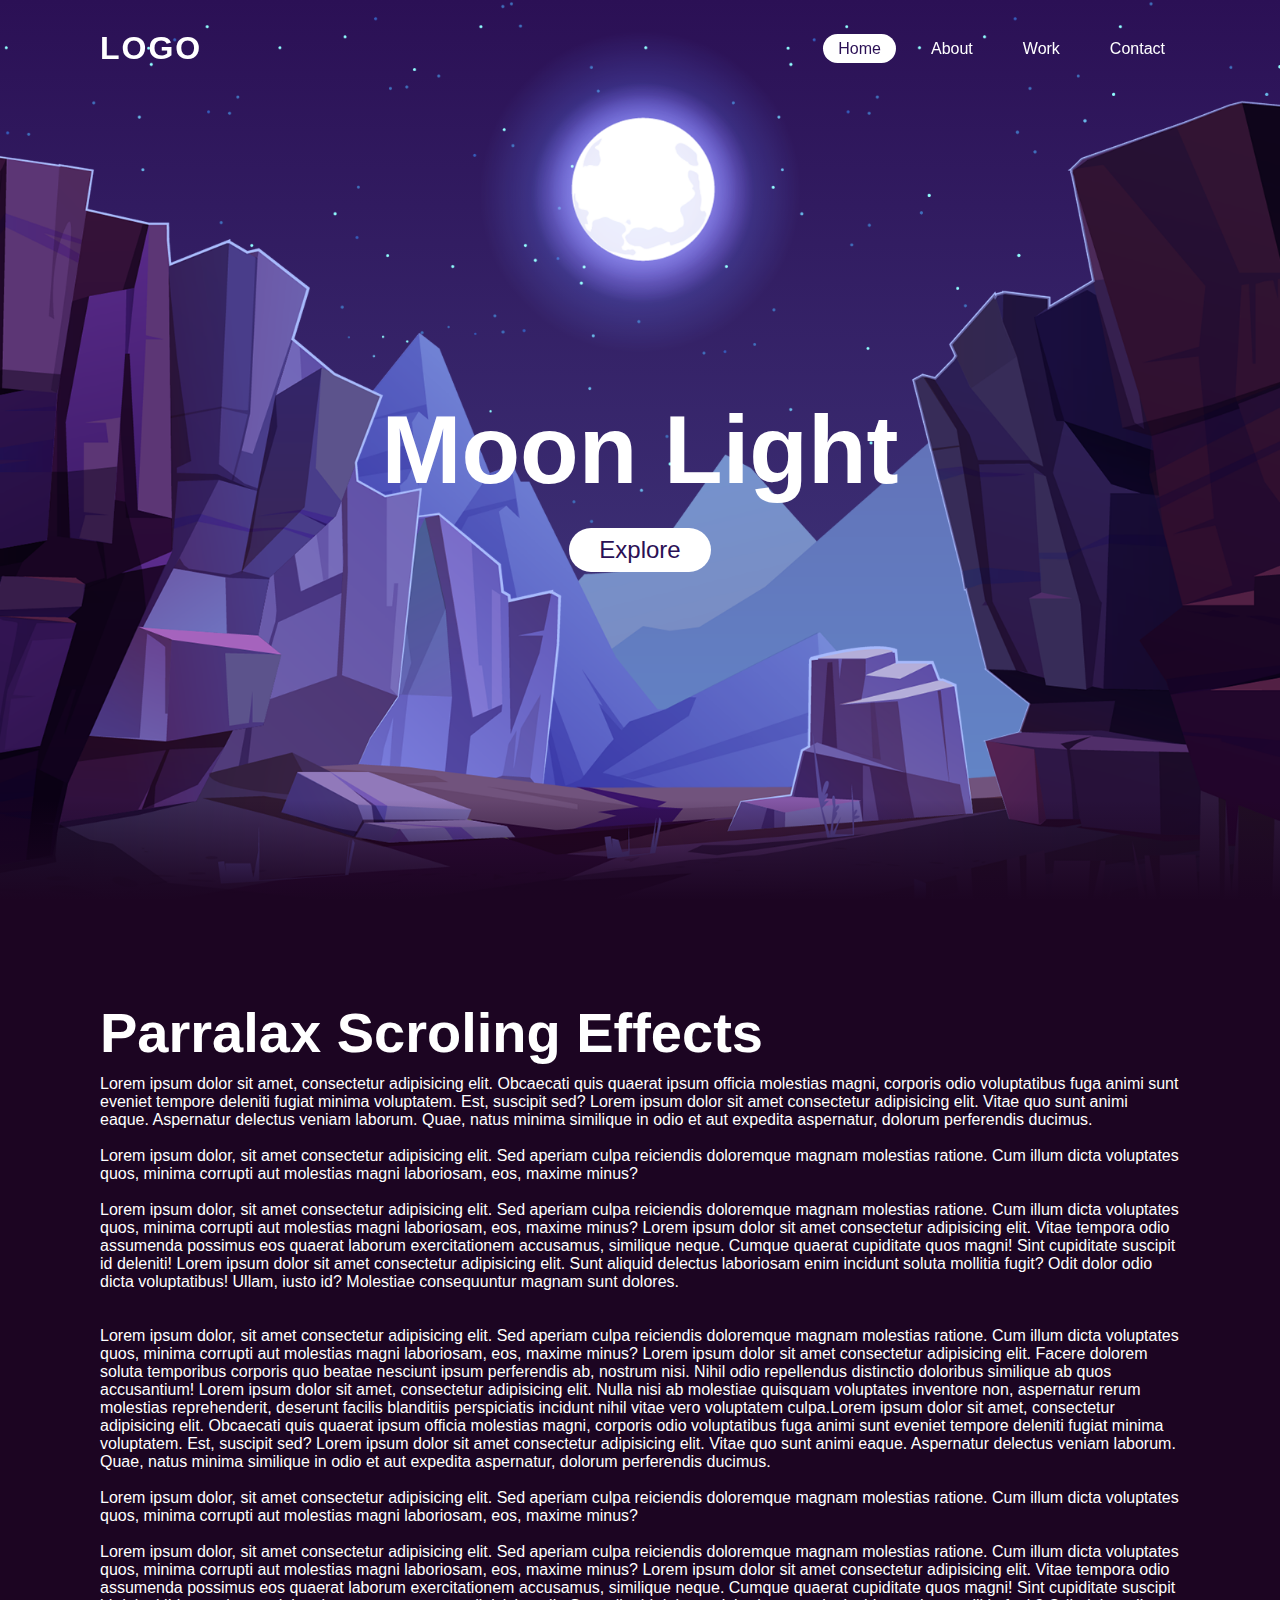
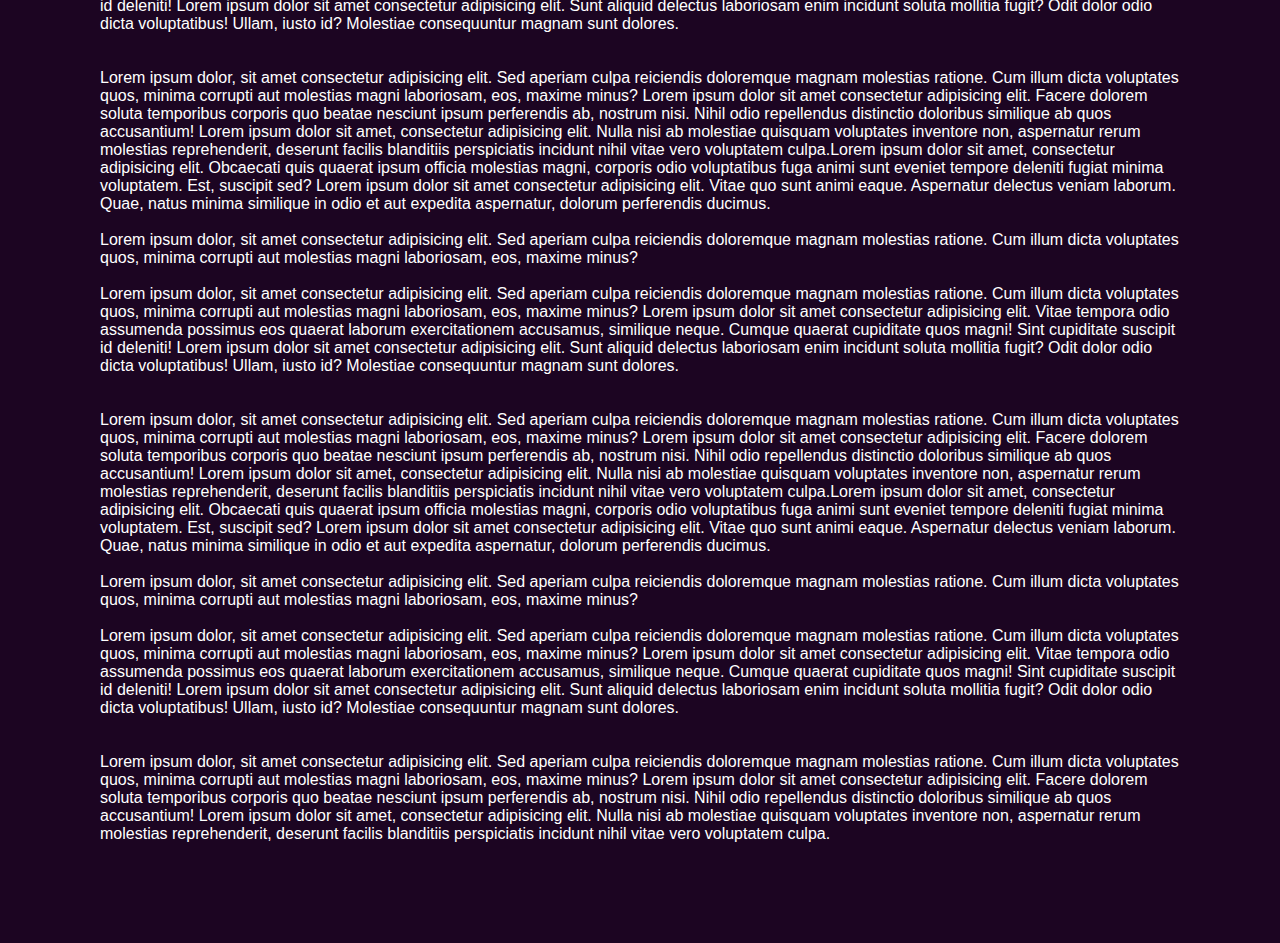
<file: index.html>
<!DOCTYPE html>
<html lang="en">

<head>
    <meta charset="UTF-8">
    <meta http-equiv="X-UA-Compatible" content="IE=edge">
    <meta name="viewport" content="width=device-width, initial-scale=1.0">
    <title>Paralax Scroling Website</title>
    <link rel="stylesheet" href="style.css">
</head>

<body>
    <header>
        <a href="#" class="logo">Logo</a>
        <ul>
            <li><a href="#" class="active">Home</a></li>
            <li><a href="#">About</a></li>
            <li><a href="#">Work</a></li>
            <li><a href="#">Contact</a></li>
        </ul>
    </header>
    <section>
        <img src="images/stars.png" alt="" id="stars">
        <img src="images/moon.png" alt="" id="moon">
        <img src="images/mountains_behind.png" alt="" id="mountains_behind">
        <h2 id="text">Moon Light</h2>
        <a href="#sec" id="btn">Explore</a>
        <img src="images/mountains_front.png" alt="" id="mountains_front">
    </section>
    <div class="sec" id="sec">
        <h2>Parralax Scroling Effects</h2>
        <p> Lorem ipsum dolor sit amet, consectetur adipisicing elit. Obcaecati quis quaerat ipsum
            officia molestias magni, corporis odio voluptatibus fuga animi sunt eveniet tempore deleniti fugiat minima
            voluptatem. Est, suscipit sed? Lorem ipsum dolor sit amet consectetur adipisicing elit. Vitae quo sunt animi
            eaque. Aspernatur delectus veniam laborum. Quae, natus minima similique in odio et aut expedita aspernatur,
            dolorum perferendis ducimus. <br> <br>Lorem ipsum dolor, sit amet consectetur adipisicing elit. Sed aperiam
            culpa reiciendis doloremque magnam
            molestias ratione. Cum illum dicta voluptates quos, minima corrupti aut molestias magni laboriosam, eos,
            maxime minus?<br><br>Lorem ipsum dolor, sit amet consectetur adipisicing elit. Sed aperiam
            culpa reiciendis doloremque magnam
            molestias ratione. Cum illum dicta voluptates quos, minima corrupti aut molestias magni laboriosam, eos,
            maxime minus? Lorem ipsum dolor sit amet consectetur adipisicing elit. Vitae tempora odio assumenda possimus
            eos quaerat laborum exercitationem accusamus, similique neque. Cumque quaerat cupiditate quos magni! Sint
            cupiditate suscipit id deleniti! Lorem ipsum dolor sit amet consectetur adipisicing elit. Sunt aliquid
            delectus laboriosam enim incidunt soluta mollitia fugit? Odit dolor odio dicta voluptatibus! Ullam, iusto
            id? Molestiae consequuntur magnam sunt dolores.<br><br><br>Lorem ipsum dolor, sit amet consectetur adipisicing
            elit. Sed
            aperiam
            culpa reiciendis doloremque magnam
            molestias ratione. Cum illum dicta voluptates quos, minima corrupti aut molestias magni laboriosam, eos,
            maxime minus? Lorem ipsum dolor sit amet consectetur adipisicing elit. Facere dolorem soluta temporibus
            corporis quo beatae nesciunt ipsum perferendis ab, nostrum nisi. Nihil odio repellendus distinctio doloribus
            similique ab quos accusantium! Lorem ipsum dolor sit amet, consectetur adipisicing elit. Nulla nisi ab
            molestiae quisquam voluptates inventore non, aspernatur rerum molestias reprehenderit, deserunt facilis
            blanditiis perspiciatis incidunt nihil vitae vero voluptatem culpa.Lorem ipsum dolor sit amet, consectetur adipisicing elit. Obcaecati quis quaerat ipsum
            officia molestias magni, corporis odio voluptatibus fuga animi sunt eveniet tempore deleniti fugiat minima
            voluptatem. Est, suscipit sed? Lorem ipsum dolor sit amet consectetur adipisicing elit. Vitae quo sunt animi
            eaque. Aspernatur delectus veniam laborum. Quae, natus minima similique in odio et aut expedita aspernatur,
            dolorum perferendis ducimus. <br> <br>Lorem ipsum dolor, sit amet consectetur adipisicing elit. Sed aperiam
            culpa reiciendis doloremque magnam
            molestias ratione. Cum illum dicta voluptates quos, minima corrupti aut molestias magni laboriosam, eos,
            maxime minus?<br><br>Lorem ipsum dolor, sit amet consectetur adipisicing elit. Sed aperiam
            culpa reiciendis doloremque magnam
            molestias ratione. Cum illum dicta voluptates quos, minima corrupti aut molestias magni laboriosam, eos,
            maxime minus? Lorem ipsum dolor sit amet consectetur adipisicing elit. Vitae tempora odio assumenda possimus
            eos quaerat laborum exercitationem accusamus, similique neque. Cumque quaerat cupiditate quos magni! Sint
            cupiditate suscipit id deleniti! Lorem ipsum dolor sit amet consectetur adipisicing elit. Sunt aliquid
            delectus laboriosam enim incidunt soluta mollitia fugit? Odit dolor odio dicta voluptatibus! Ullam, iusto
            id? Molestiae consequuntur magnam sunt dolores.<br><br><br>Lorem ipsum dolor, sit amet consectetur adipisicing
            elit. Sed
            aperiam
            culpa reiciendis doloremque magnam
            molestias ratione. Cum illum dicta voluptates quos, minima corrupti aut molestias magni laboriosam, eos,
            maxime minus? Lorem ipsum dolor sit amet consectetur adipisicing elit. Facere dolorem soluta temporibus
            corporis quo beatae nesciunt ipsum perferendis ab, nostrum nisi. Nihil odio repellendus distinctio doloribus
            similique ab quos accusantium! Lorem ipsum dolor sit amet, consectetur adipisicing elit. Nulla nisi ab
            molestiae quisquam voluptates inventore non, aspernatur rerum molestias reprehenderit, deserunt facilis
            blanditiis perspiciatis incidunt nihil vitae vero voluptatem culpa.Lorem ipsum dolor sit amet, consectetur adipisicing elit. Obcaecati quis quaerat ipsum
            officia molestias magni, corporis odio voluptatibus fuga animi sunt eveniet tempore deleniti fugiat minima
            voluptatem. Est, suscipit sed? Lorem ipsum dolor sit amet consectetur adipisicing elit. Vitae quo sunt animi
            eaque. Aspernatur delectus veniam laborum. Quae, natus minima similique in odio et aut expedita aspernatur,
            dolorum perferendis ducimus. <br> <br>Lorem ipsum dolor, sit amet consectetur adipisicing elit. Sed aperiam
            culpa reiciendis doloremque magnam
            molestias ratione. Cum illum dicta voluptates quos, minima corrupti aut molestias magni laboriosam, eos,
            maxime minus?<br><br>Lorem ipsum dolor, sit amet consectetur adipisicing elit. Sed aperiam
            culpa reiciendis doloremque magnam
            molestias ratione. Cum illum dicta voluptates quos, minima corrupti aut molestias magni laboriosam, eos,
            maxime minus? Lorem ipsum dolor sit amet consectetur adipisicing elit. Vitae tempora odio assumenda possimus
            eos quaerat laborum exercitationem accusamus, similique neque. Cumque quaerat cupiditate quos magni! Sint
            cupiditate suscipit id deleniti! Lorem ipsum dolor sit amet consectetur adipisicing elit. Sunt aliquid
            delectus laboriosam enim incidunt soluta mollitia fugit? Odit dolor odio dicta voluptatibus! Ullam, iusto
            id? Molestiae consequuntur magnam sunt dolores.<br><br><br>Lorem ipsum dolor, sit amet consectetur adipisicing
            elit. Sed
            aperiam
            culpa reiciendis doloremque magnam
            molestias ratione. Cum illum dicta voluptates quos, minima corrupti aut molestias magni laboriosam, eos,
            maxime minus? Lorem ipsum dolor sit amet consectetur adipisicing elit. Facere dolorem soluta temporibus
            corporis quo beatae nesciunt ipsum perferendis ab, nostrum nisi. Nihil odio repellendus distinctio doloribus
            similique ab quos accusantium! Lorem ipsum dolor sit amet, consectetur adipisicing elit. Nulla nisi ab
            molestiae quisquam voluptates inventore non, aspernatur rerum molestias reprehenderit, deserunt facilis
            blanditiis perspiciatis incidunt nihil vitae vero voluptatem culpa.Lorem ipsum dolor sit amet, consectetur adipisicing elit. Obcaecati quis quaerat ipsum
            officia molestias magni, corporis odio voluptatibus fuga animi sunt eveniet tempore deleniti fugiat minima
            voluptatem. Est, suscipit sed? Lorem ipsum dolor sit amet consectetur adipisicing elit. Vitae quo sunt animi
            eaque. Aspernatur delectus veniam laborum. Quae, natus minima similique in odio et aut expedita aspernatur,
            dolorum perferendis ducimus. <br> <br>Lorem ipsum dolor, sit amet consectetur adipisicing elit. Sed aperiam
            culpa reiciendis doloremque magnam
            molestias ratione. Cum illum dicta voluptates quos, minima corrupti aut molestias magni laboriosam, eos,
            maxime minus?<br><br>Lorem ipsum dolor, sit amet consectetur adipisicing elit. Sed aperiam
            culpa reiciendis doloremque magnam
            molestias ratione. Cum illum dicta voluptates quos, minima corrupti aut molestias magni laboriosam, eos,
            maxime minus? Lorem ipsum dolor sit amet consectetur adipisicing elit. Vitae tempora odio assumenda possimus
            eos quaerat laborum exercitationem accusamus, similique neque. Cumque quaerat cupiditate quos magni! Sint
            cupiditate suscipit id deleniti! Lorem ipsum dolor sit amet consectetur adipisicing elit. Sunt aliquid
            delectus laboriosam enim incidunt soluta mollitia fugit? Odit dolor odio dicta voluptatibus! Ullam, iusto
            id? Molestiae consequuntur magnam sunt dolores.<br><br><br>Lorem ipsum dolor, sit amet consectetur adipisicing
            elit. Sed
            aperiam
            culpa reiciendis doloremque magnam
            molestias ratione. Cum illum dicta voluptates quos, minima corrupti aut molestias magni laboriosam, eos,
            maxime minus? Lorem ipsum dolor sit amet consectetur adipisicing elit. Facere dolorem soluta temporibus
            corporis quo beatae nesciunt ipsum perferendis ab, nostrum nisi. Nihil odio repellendus distinctio doloribus
            similique ab quos accusantium! Lorem ipsum dolor sit amet, consectetur adipisicing elit. Nulla nisi ab
            molestiae quisquam voluptates inventore non, aspernatur rerum molestias reprehenderit, deserunt facilis
            blanditiis perspiciatis incidunt nihil vitae vero voluptatem culpa.</p>
    </div>
    
    <script>
        let stars = document.getElementById('stars');
        let moon = document.getElementById('moon');
        let mountains_behind = document.getElementById('mountains_behind');
        let mountains_front = document.getElementById('mountains_front');
        let text = document.getElementById('text');
        let btn = document.getElementById('btn');
        let sec = document.getElementById('sec');
        let header = document.querySelector('header');


        window.addEventListener('scroll', function(){
            let value = window.scrollY;
            stars.style.left = value * 0.25 + 'px';
            moon.style.top = value * 1.05 + 'px';
            mountains_behind.style.top = value * 0.5 + 'px';
            mountains_front.style.top = value * 0 + 'px';
            text.style.marginRight = value * 2 + 'px';
            text.style.marginTop = value * 1.5 + 'px';
            btn.style.marginTop = value * 1.5 + 'px';
            header.style.top = value * 0.5 + 'px';
        });
    </script>

</body>

</html>
</file>
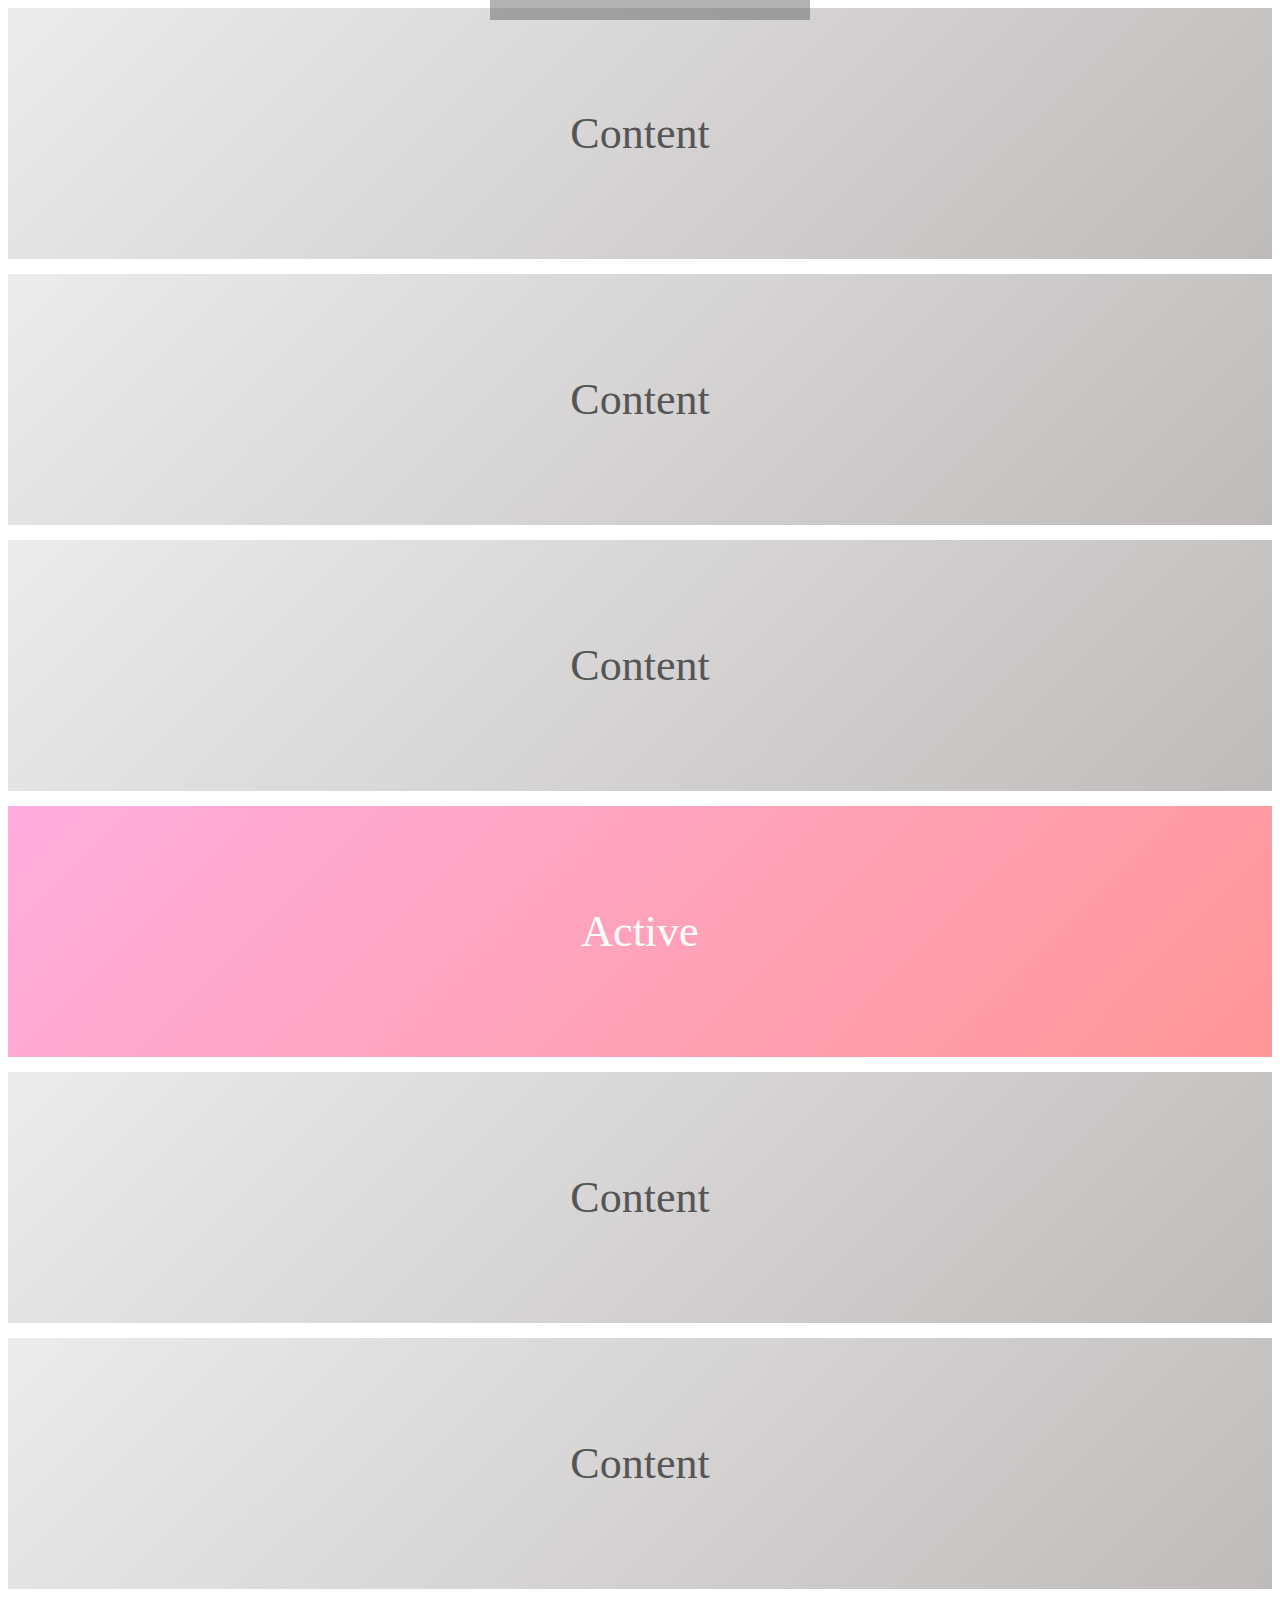
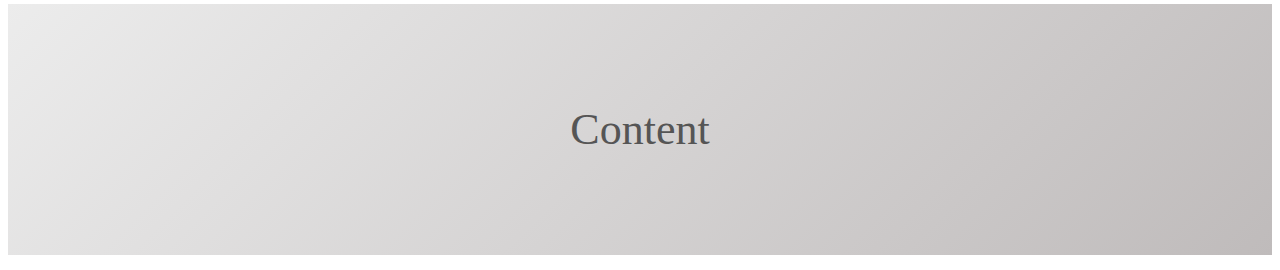
<file: main.html>
<!DOCTYPE html>
<html lang="en">
<head>
    <meta charset="UTF-8">
    <title>Title</title>
</head>
<body>
<div id="console"></div>

<div class="block">Content</div>
<div class="block">Content</div>
<div class="block">Content</div>

<div class="active">Active</div>

<div class="block">Content</div>
<div class="block">Content</div>
<div class="block">Content</div>
<style type="text/css">
    #console {
        position: fixed;
        top: 0;
        left: 50%;
        width: 300px;
        margin-left: -150px;
        text-align: center;
        background: #666;
        padding: 10px;
        opacity: 0.5;
        color: #fff;
    }
    .block {
        margin-bottom: 15px;
        background-image: linear-gradient(135deg, #ececec, #bfbbbb);
        padding: 100px 0;
        font-size: 44px;
        color: #555;
        text-align: center;
    }
    .active {
        margin-bottom: 15px;
        background-image: linear-gradient(135deg, #ffaede, #ff9797);
        padding: 100px 0;
        font-size: 44px;
        color: #fff;
        text-align: center;
    }
</style>

<script src="https://snipp.ru/cdn/jquery/2.1.1/jquery.min.js"></script>
<script>
    var block_show = null;

    function scrollTracking(){
        var wt = $(window).scrollTop();
        var wh = $(window).height();
        var et = $('.active').offset().top;
        var eh = $('.active').outerHeight();

        if (et >= wt && et + eh <= wh + wt){
            if (block_show == null || block_show == false) {
                $('#console').html('Блок active полностью виден');
            }
            block_show = true;
        } else {
            if (block_show == null || block_show == true) {
                $('#console').html('');
            }
            block_show = false;
        }
    }

    $(window).scroll(function(){
        scrollTracking();
    });

    $(document).ready(function(){
        scrollTracking();
    });
</script>

</body>
</html>
</file>
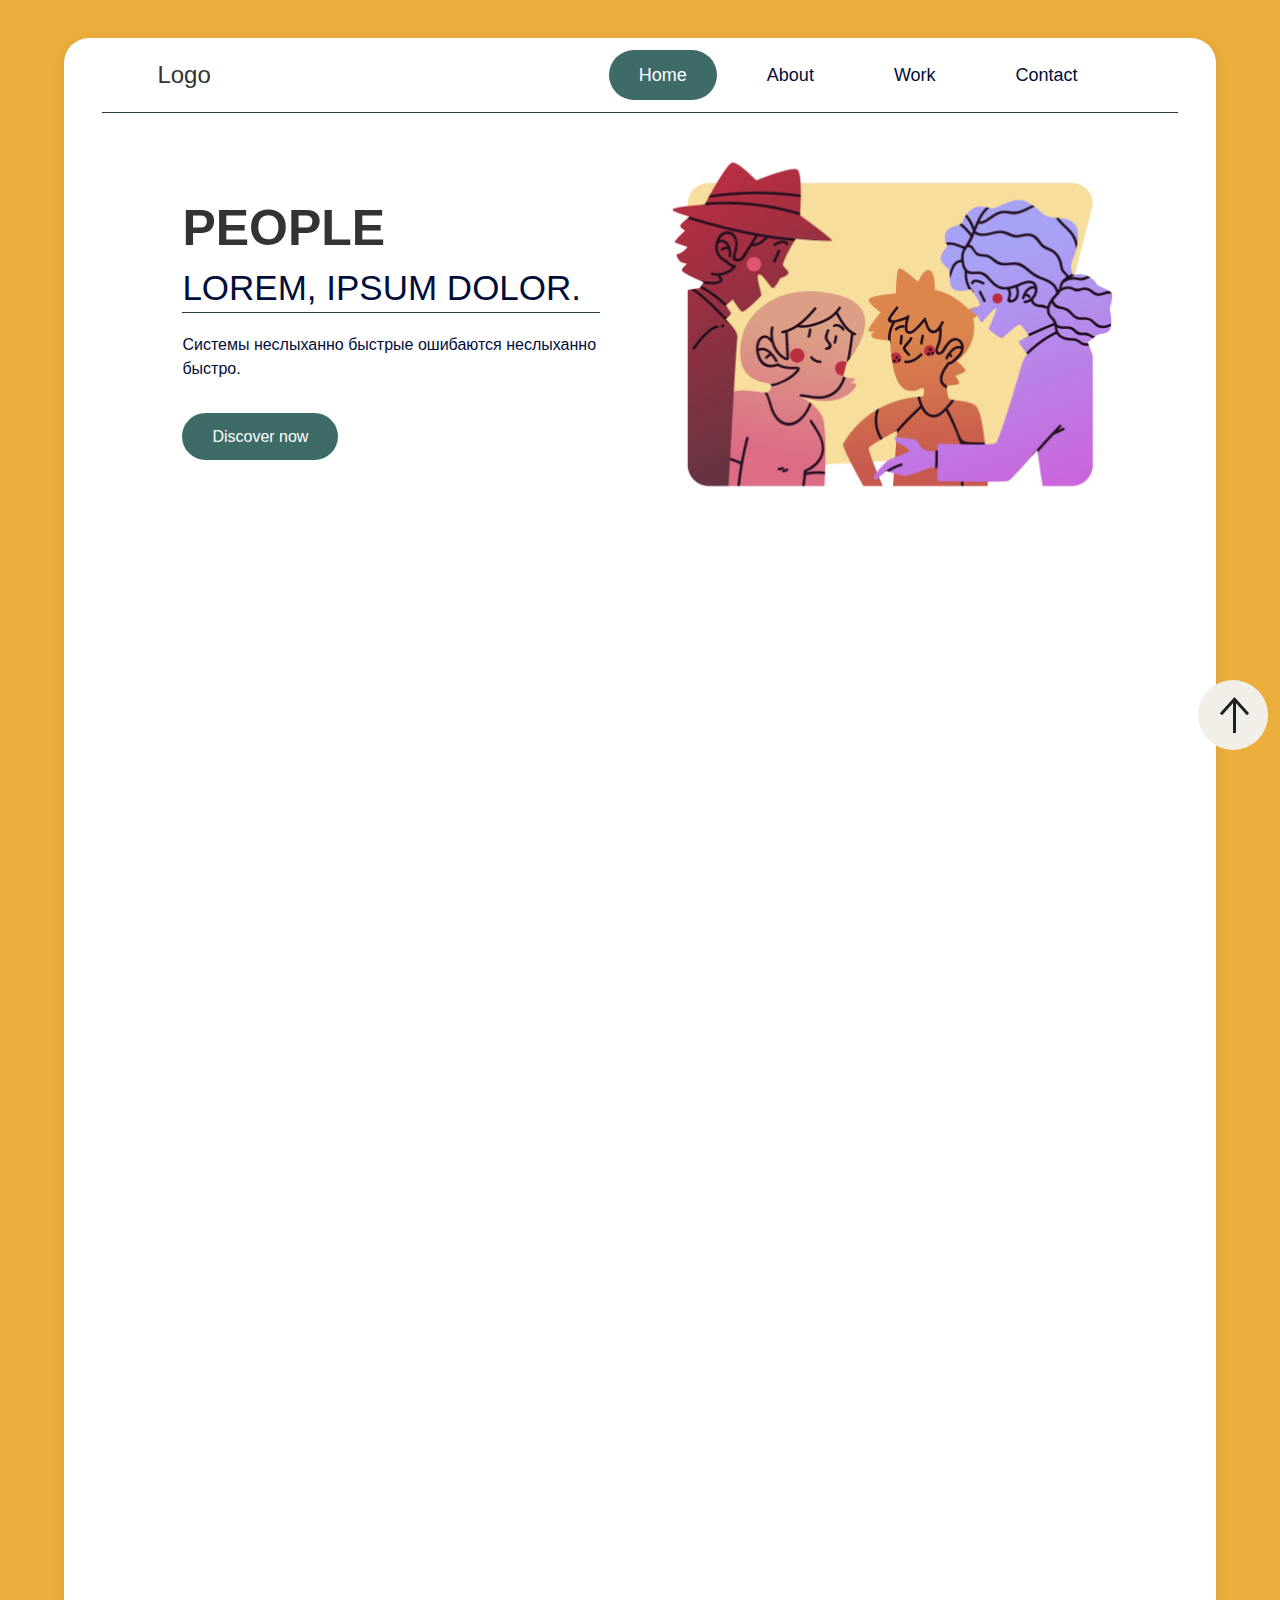
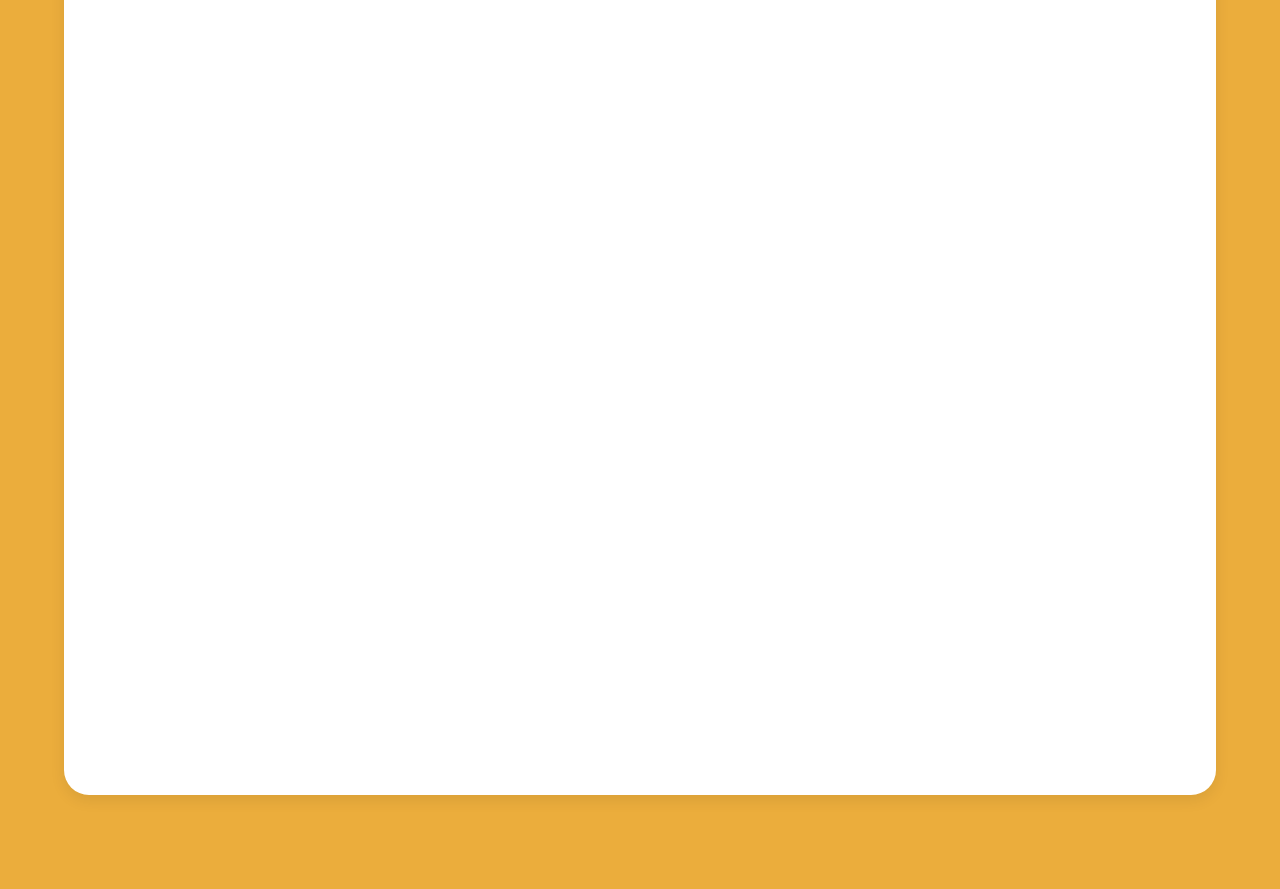
<file: second.html>
<!DOCTYPE html>
<html lang="en">

<head>
    <meta charset="UTF-8">
    <meta http-equiv="X-UA-Compatible" content="IE=edge">
    <meta name="viewport" content="width=device-width, initial-scale=1.0">
    <title>Paralax Scroling Website</title>


    <!-- UIkit CSS -->
    <link rel="stylesheet" href="css/uikit.css" />
    <link rel="stylesheet" href="css/uikit-rtl.css" />

    <!-- UIkit JS -->
    <script src="js/uikit.js"></script>
    <script src="js/uikit-icons.js"></script>

    <link rel="stylesheet" href="second.css">





</head>

<body>
    <header>
        <div id="top" class="uk-card uk-card-default uk-width-1-1 uk-align-center" uk-parallax="y: -300">
            <div class="uk-card-header">
                <div class="uk-grid-small uk-flex-middle" uk-grid>
                    <div class="uk-width-expand">
                        <h3 class="uk-card-title uk-margin-remove-bottom">Logo</h3>
                    </div>
                    <div>
                        <ul>
                            <li><a href="#top" class="active">Home</a></li>
                            <li><a href="#sec">About</a></li>
                            <li><a href="#work">Work</a></li>
                            <li><a href="#">Contact</a></li>
                        </ul>
                    </div>
                </div>
            </div>
            <div class="uk-card-body">
                <div class="uk-grid-collapse uk-child-width-1-2@s uk-margin" uk-grid>
                    <div class="uk-flex-last@s uk-card-media-right uk-cover-container ">
                        <img src="images/first.jpg" alt="" uk-cover>
                        <canvas width="600" height="400"></canvas>
                    </div>
                    <div>
                        <div class="pop uk-card-body">
                            <h3 class="mainh3 uk-card-title uk-text-uppercase">People <p class="mainp">Lorem, ipsum
                                    dolor.</p>
                            </h3>
                            <p>Системы неслыханно быстрые ошибаются неслыханно быстро.</p>
                            <br>
                            <a href="#sec" id="btn">Discover now</a>
                        </div>
                    </div>
                </div>
            </div>
            <div class="second uk-card uk-card-default uk-grid-collapse uk-child-width-1-2@s uk-margin"
                uk-parallax="opacity: 0,9; y: 5,0;" uk-grid>
                <div id="sec" class="uk-card-media-left uk-cover-container">
                    <img src="images/second.jpg" alt="" uk-cover>
                    <canvas width="600" height="400"></canvas>
                </div>
                <div>
                    <div  class="second-card uk-card-body">
                        <h3 class="mainh3 uk-text-center" style="margin-bottom: 40px;">About</h3>
                        <h3 class="uk-card-title">About the great </h3>
                        <p id="work">Lorem ipsum dolor sit amet consectetur adipisicing elit. Aperiam, natus. Blanditiis iste
                            accusamus aperiam temporibus voluptatibus aliquid earum vitae, animi cum, provident in sint
                            dolores cumque distinctio illum facere eaque. Lorem ipsum dolor sit amet consectetur
                            adipisicing
                            elit. Molestias aperiam eaque voluptates exercitationem modi velit dolorum non maxime fugit
                            eveniet, quam, excepturi expedita praesentium commodi nobis cum eligendi quasi dolore. Lorem
                            ipsum, dolor sit amet consectetur adipisicing elit. Voluptatem, totam perferendis nisi
                            perspiciatis iusto itaque cupiditate voluptas nobis magnam alias accusamus necessitatibus
                            officiis repellendus unde cumque incidunt quod sunt odit.<br><br>Lorem
                            ipsum dolor sit amet consectetur, adipisicing elit. Maxime minus illo voluptas laborum
                            repudiandae saepe alias minima iusto accusamus neque quo beatae maiores modi aliquid id
                            blanditiis rem, ullam nemo.</p>
                    </div>
                </div>
            </div>
            <div class="therd uk-card uk-card-default uk-grid-collapse uk-child-width-1-2@s uk-margin" 
                uk-parallax="opacity: 0,3; y: 90,0;" uk-grid>
                <div class="uk-flex-last@s uk-card-media-right uk-cover-container">
                    <img src="images/therd.jpg" alt="" uk-cover>
                    <canvas width="600" height="400"></canvas>
                </div>
                <div>
                    <div class="therd-card uk-card-body">
                        <h3 class="mainh3 uk-text-center" style="margin-bottom: 40px;">Work</h3>
                        <h3 class="uk-card-title">Not a word</h3>
                        <p>Lorem ipsum dolor sit amet consectetur adipisicing elit. Aperiam, natus. Blanditiis iste
                            accusamus aperiam temporibus voluptatibus aliquid earum vitae, animi cum, provident in sint
                            dolores cumque distinctio illum facere eaque. Lorem ipsum dolor sit amet consectetur
                            adipisicing
                            elit. Molestias aperiam eaque voluptates exercitationem modi velit dolorum non maxime fugit
                            eveniet, quam, excepturi expedita praesentium commodi nobis cum eligendi quasi dolore. Lorem
                            ipsum, dolor sit amet consectetur adipisicing elit. Voluptatem, totam perferendis nisi
                            perspiciatis iusto itaque cupiditate voluptas nobis magnam alias accusamus necessitatibus
                            officiis repellendus unde cumque incidunt quod sunt odit.<br><br>Lorem
                            ipsum dolor sit amet consectetur, adipisicing elit. Maxime minus illo voluptas laborum
                            repudiandae saepe alias minima iusto accusamus neque quo beatae maiores modi aliquid id
                            blanditiis rem, ullam nemo.</p>
                    </div>
                </div>
            </div>
        </div>
    </header>



    <div class="arrow-up" >
        <a class="arrow-up uk-link-reset" uk-icon="icon: arrow-up; ratio:3" href="#top"></a>
    </div>


</body>

</html>
</file>
<file: style.css>
@import url('https://fonts.google.com/css?family=Poppins:300,400,500,600,700,800,900&display=swap');

* {
    margin: 0;
    padding: 0;
    box-sizing: border-box;
    font-family: 'Poppins', sans-serif;
    scroll-behavior: smooth;
}

body {
    min-height: 100vh;
    overflow-x: hidden;
    background: linear-gradient(#2b1055, #7597de);
}

header {
    position: absolute;
    top: 0;
    left: 0;
    width: 100%;
    padding: 30px 100px;
    display: flex;
    justify-content: space-between;
    align-items: center;
    z-index: 1000;
}

header .logo {
    color: #fff;
    font-weight: 700;
    text-decoration: none;
    font-size: 2em;
    text-transform: uppercase;
    letter-spacing: 2px;
}

header ul {
    display: flex;
    justify-content: center;
    align-items: center;
}

header ul li {
    list-style: none;
    margin-left: 20px;

}

header ul li a {
    text-decoration: none;
    padding: 6px 15px;
    color: #fff;
    border-radius: 20px;
}

header ul li a:hover,
header ul li a.active {
    background: #fff;
    color: #2b1055;
}

section {
    position: relative;
    width: 100%;
    height: 100vh;
    padding: 100px;
    display: flex;
    justify-content: center;
    align-items: center;
    overflow: hidden;
}

section::before {
    content: '';
    position: absolute;
    bottom:0;
    width: 100%;
    height: 100px;
    background: linear-gradient(to top, #1c0522, transparent);
    z-index: 1000;
}

section img {
    position: absolute;
    top: 0;
    left: 0;
    width: 100%;
    height: 100%;
    object-fit: cover;
    pointer-events: none;
}


section img#moon {
    mix-blend-mode: screen;
}

section img#mountains_front {
    z-index: 10;
}

#text {
    position: absolute;
    color: #fff;
    /* right: -350px; */
    white-space: nowrap;
    font-size: 7.5vw;
    /* font-size: 1.5em; */
    z-index: 9;
}

#btn {
    text-decoration: none;
    display: inline-block;
    padding: 8px 30px;
    border-radius: 40px;
    background: #fff;
    color: #2b1055;
    font-size: 1.5em;
    z-index: 9;
    transform: translateY(100px);
}


.sec {
    position: relative;
    padding: 100px;
    background: #1c0522;
}

.sec h2{
    font-size: 3.5em;
    margin-bottom: 10px;
    color: #fff;
}

.sec p{
    font-size: 1em;
    color: #fff;
}
</file>
<file: second.css>
@import url('https://fonts.google.com/css?family=Poppins:300,400,500,600,700,800,900&display=swap');


*{
    scroll-behavior:inherit;
    
}

header div.uk-card {
    padding: 0% 3% 3% 3%;
    border-radius: 25px;
    width: 90%;
    height: 100% !important;
    justify-content: center;
}

header ul {
    display: flex;
    justify-content: center;
    align-items: center;
}

header h3,
header p, 
header a {
    color: #010e3a;
}

header ul li {
    list-style: none;
    margin-left: 20px;


}

header ul li a {
    text-decoration: none !important;
    padding: 15px 30px;
    color: #010e3a;
    border-radius: 25px;
    font-size: 18px;
}

header ul li a:hover,
header ul li a.active {
    background: #3d6b68;
    color: #ffffff;
}

header {
    width: 100% !important;
    padding: 3% 0 5% 0;
    background: #ebad3c;
}

header div.uk-card-header {
    border-bottom: 1.5px solid #253f3e !important;
}

header div.uk-card-body {
    /* border-bottom: 1.5px solid #253f3e !important; */
    border-bottom:none;
}

hr {
    border: 0;
    height: 0.5px;
    background: #253f3e;
}

div.uk-card-body.pop {
    border-bottom: none !important;
    /* border-bottom: 1px solid #253f3e !important; */
}

a#btn{
    text-decoration: none;
    border-radius: 25px;
    padding: 15px 30px;
    color: #ffffff;
    background: #3d6b68;
    font-size: 1em;

}

h3.mainh3{
    font-size: 50px !important;
    font-weight: 800;
    margin-bottom: 0;
}

header p.mainp{
    font-size: 35px !important;
    font-weight: 100;
    font-style: Italik;
    border-bottom: 1.5px solid #253f3e !important;
}




div.second-card,
div.second-card h3,
div.second-card p
{
    background: #e1725d;
    color: #ffffff !important;
    border-radius: 30px;
    margin: 0 3% 0 3%;
}

div.therd-card,
div.therd-card h3,
div.therd-card p{
    color: #ffffff !important;
    background: #f5b400;
    border-radius: 30px;
    margin: 0 3% 0 3%;
}

div.second{
    padding-bottom: 10%;
    padding-top: 3% !important;
}
div.therd{
    margin-bottom: 10% !important;
    padding-top: 3% !important;
}


div a.arrow-up:hover{
    background: #ebebe3;
    color: #1f2020 !important;
    border-radius: 40px;
}

div a.arrow-up{
    color: #1f2020 !important;
    background: #f1efe8;
    border-radius: 40px;
    position: fixed; bottom: 150px; right: 12px; padding: 5px
}
</file>
